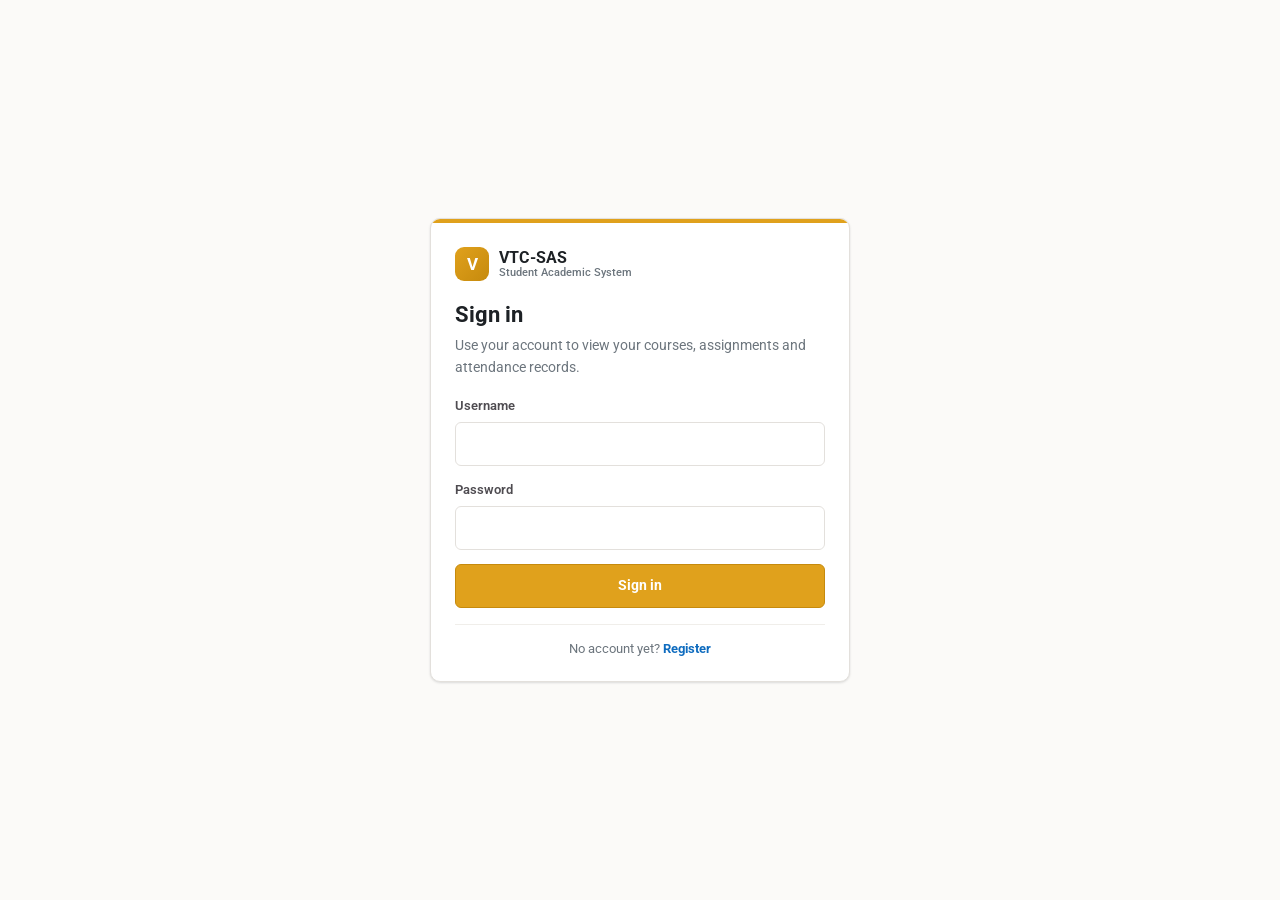
<file: frontend/index.html>
<!DOCTYPE html>
<html lang="en">
<head>
  <meta charset="utf-8">
  <meta name="viewport" content="width=device-width, initial-scale=1">
  <title>My Courses · VTC-SAS</title>
  <link rel="preconnect" href="https://fonts.googleapis.com">
  <link rel="preconnect" href="https://fonts.gstatic.com" crossorigin>
  <link href="https://fonts.googleapis.com/css2?family=Roboto:wght@400;500;700&display=swap" rel="stylesheet">
  <link rel="stylesheet" href="css/app.css">
</head>
<body>

<div class="app">
    <header class="site-navbar">
      <div class="navbar-inner">
        <a class="brand" href="index.html" aria-label="VTC-SAS home">
          <span class="brand-badge" aria-hidden="true">V</span>
          <span class="brand-text">
            <strong>VTC-SAS</strong>
            <small>Student Academic System</small>
          </span>
        </a>
        <nav class="main-nav" aria-label="Primary navigation">
          <a href="index.html" class="active" aria-current="page">My Courses</a>
          <a href="assignments.html">Assignments</a>
          <a href="attendance.html">Attendance</a>
          <a href="calendar.html">Calendar</a>
          <a href="chat.html">Chatbot</a>
        </nav>
        <div class="navbar-actions">
          <span class="user-chip" id="nav-user">
            <span class="user-role" id="nav-role"></span>
            <span id="nav-username">&hellip;</span>
          </span>
          <button class="btn btn-ghost btn-sm" id="logout-btn" type="button">Sign out</button>
        </div>
      </div>
    </header>

    <main class="page">
      <div class="container">
        <div class="page-head">
          <div>
            <h1>My Courses</h1>
            <p class="page-sub">Open a course to see its weeks, materials and assignments.</p>
          </div>
          <div class="page-actions">
            <button class="btn btn-primary" id="join-course-btn" type="button">Join a course</button>
            <button class="btn btn-secondary" id="create-course-btn" type="button" hidden>Create a course</button>
          </div>
        </div>

        <section class="due-week" id="due-week" hidden>
          <h2>Due this week</h2>
          <ul id="due-list"></ul>
        </section>

        <div id="courses-grid" class="course-grid" aria-live="polite"></div>
        <div id="courses-status" class="state-box" role="status"></div>
      </div>
    </main>

    <footer class="site-footer">
      <div class="container">
        <span>VTC-SAS &middot; Moodle-style academic front end</span>
        <span>Data served by the FastAPI backend</span>
      </div>
    </footer>
  </div>

  <!-- Join a course -->
  <dialog id="join-dialog" class="modal" aria-labelledby="join-dialog-title">
    <form id="join-form" novalidate>
      <div class="modal-head">
        <h2 id="join-dialog-title">Join a course</h2>
        <p>Enter the course code provided by your teacher, for example IT114115.</p>
      </div>
      <div class="modal-body">
        <div class="form-error" id="join-error" role="alert"></div>
        <div class="field">
          <label for="join-code">Course code</label>
          <input id="join-code" name="code" type="text" placeholder="e.g. IT114115" autocomplete="off" required>
        </div>
      </div>
      <div class="modal-foot">
        <button type="button" class="btn btn-secondary" data-close>Cancel</button>
        <button type="submit" class="btn btn-primary" id="join-submit">Join course</button>
      </div>
    </form>
  </dialog>

  <!-- Create a course (teachers only) -->
  <dialog id="create-dialog" class="modal" aria-labelledby="create-dialog-title">
    <form id="create-form" novalidate>
      <div class="modal-head">
        <h2 id="create-dialog-title">Create a course</h2>
        <p>You will be enrolled in the course right after it is created.</p>
      </div>
      <div class="modal-body">
        <div class="form-error" id="create-error" role="alert"></div>
        <div class="field">
          <label for="create-code">Course code</label>
          <input id="create-code" name="code" type="text" placeholder="e.g. IT114115" autocomplete="off" required>
        </div>
        <div class="field">
          <label for="create-name">Course name</label>
          <input id="create-name" name="name" type="text" placeholder="e.g. Cloud Computing" autocomplete="off" required>
        </div>
        <div class="field">
          <label for="create-desc">Description <span class="cell-muted">(optional)</span></label>
          <textarea id="create-desc" name="description" placeholder="One sentence describing the course"></textarea>
        </div>
        <div class="field">
          <label for="create-teachers">Teachers <span class="cell-muted">(names only, optional)</span></label>
          <input id="create-teachers" name="teachers_text" type="text" placeholder="e.g. CHEUNG WAI KIT / Kitson Cheung">
        </div>
        <div class="field">
          <label for="create-class">Class, time or room <span class="cell-muted">(optional)</span></label>
          <input id="create-class" name="class_info" type="text" placeholder="e.g. IT114115-2B, Friday 12:30">
        </div>
        <fieldset class="field">
          <legend>Organisation</legend>
          <label class="choice"><input type="radio" name="organization" id="create-org-weeks" value="weeks" checked> Weeks (Week 01–11)</label>
          <label class="choice"><input type="radio" name="organization" id="create-org-topics" value="topics"> Topics / deliverable blocks</label>
        </fieldset>
        <div class="field-row">
          <div class="field">
            <label for="create-start">Term start <span class="cell-muted">(optional)</span></label>
            <input id="create-start" name="start_date" type="date">
          </div>
          <div class="field">
            <label for="create-end">Term end <span class="cell-muted">(optional)</span></label>
            <input id="create-end" name="end_date" type="date">
          </div>
        </div>
      </div>
      <div class="modal-foot">
        <button type="button" class="btn btn-secondary" data-close>Cancel</button>
        <button type="submit" class="btn btn-primary" id="create-submit">Create course</button>
      </div>
    </form>
  </dialog>

  <noscript>
    <p style="text-align:center;padding:16px;color:#b3261e">JavaScript is required to load your courses.</p>
  </noscript>

  <script defer src="js/config.js"></script>
  <script defer src="js/api.js"></script>
  <script defer src="js/normalize.js"></script>
  <script defer src="js/ui.js"></script>
  <script defer src="js/dashboard.js"></script>
</body>
</html>
</file>
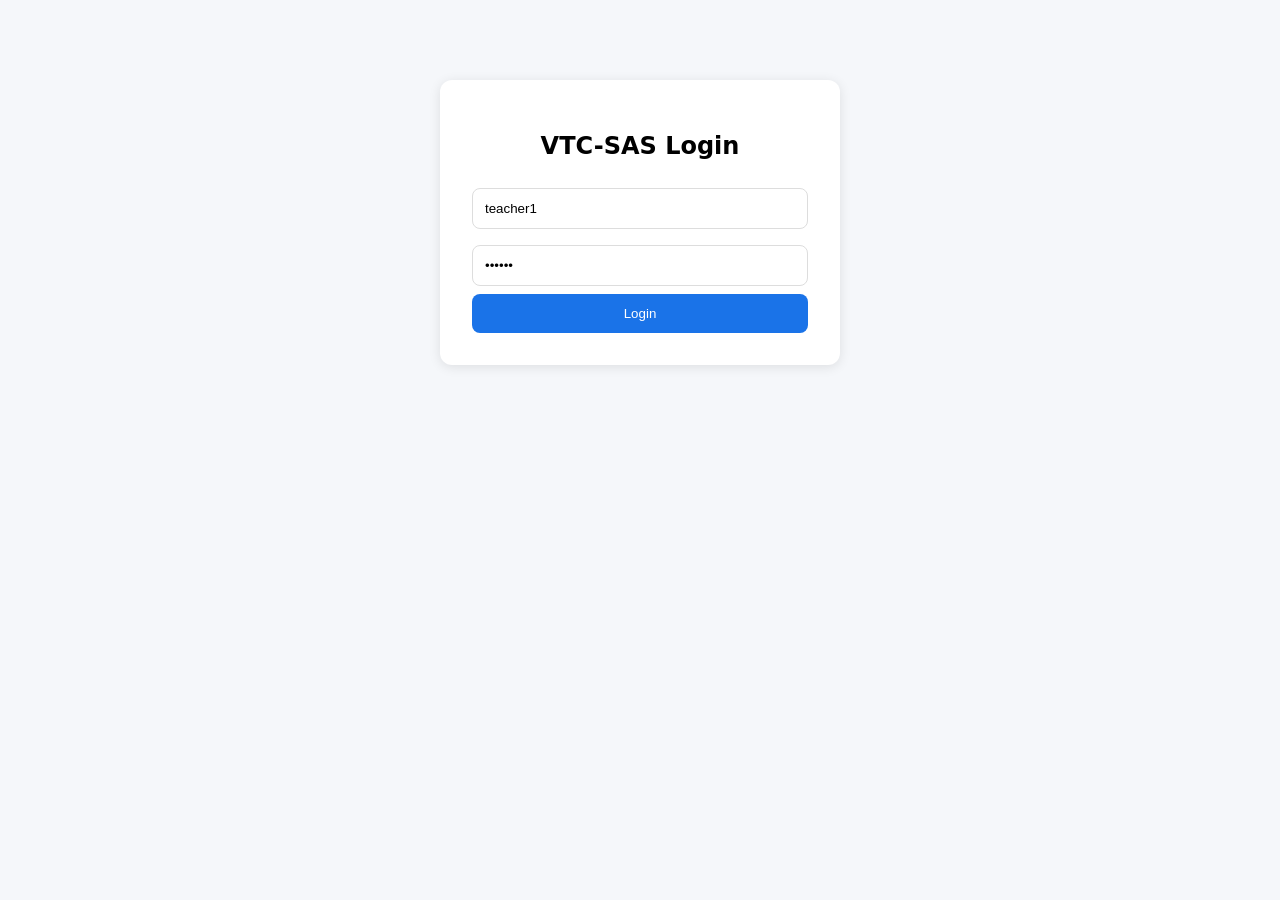
<file: backend/static/index.html>
<!DOCTYPE html>
<html lang="zh">
<head>
  <meta charset="UTF-8">
  <meta name="viewport" content="width=device-width, initial-scale=1.0">
  <title>VTC-SAS</title>
  <style>
    * { box-sizing: border-box; }
    body { font-family: system-ui, -apple-system, sans-serif; margin: 0; background: #f5f7fa; }
    nav { background: #1a73e8; color: white; padding: 12px 24px; display: flex; gap: 24px; align-items: center; }
    nav a { color: white; text-decoration: none; font-weight: 500; }
    nav a:hover { text-decoration: underline; }
    .role-badge { background: rgba(255,255,255,0.2); padding: 4px 10px; border-radius: 12px; font-size: 13px; }
    .container { max-width: 1100px; margin: 24px auto; padding: 0 16px; }
    .card { background: white; border-radius: 12px; padding: 20px; margin-bottom: 16px; box-shadow: 0 1px 4px rgba(0,0,0,0.08); }
    h1 { margin-top: 0; }
    .grid { display: grid; grid-template-columns: repeat(auto-fill, minmax(280px, 1fr)); gap: 16px; }
    .item { padding: 12px; background: #f8f9fa; border-radius: 8px; }
    .item .title { font-weight: 600; }
    .meta { color: #666; font-size: 13px; margin-top: 4px; }
    .login-box { max-width: 400px; margin: 80px auto; background: white; padding: 32px; border-radius: 12px; box-shadow: 0 2px 12px rgba(0,0,0,0.1); }
    input { width: 100%; padding: 12px; margin: 8px 0; border: 1px solid #ddd; border-radius: 8px; }
    button { padding: 12px 24px; background: #1a73e8; color: white; border: none; border-radius: 8px; cursor: pointer; }
    .teacher-actions { margin-bottom: 20px; }
    .teacher-actions button { margin-right: 8px; }
  </style>
</head>
<body>
  <div id="login-screen" class="login-box">
    <h2 style="text-align:center">VTC-SAS Login</h2>
    <input id="username" type="text" placeholder="Username" value="teacher1">
    <input id="password" type="password" placeholder="Password" value="123456">
    <button id="login-btn" style="width:100%">Login</button>
  </div>

  <div id="app" style="display:none;">
    <nav>
      <strong>VTC-SAS</strong>
      <a href="/">首页</a>
      <a href="/courses.html">我的课程</a>
      <a href="/assignments.html">我的作业</a>
      <a href="/attendance.html">出席</a>
      <a href="/chat.html">Chatbot</a>
      <span id="role-badge" class="role-badge"></span>
      <a href="#" id="logout" style="margin-left:auto">Logout</a>
    </nav>
    <div class="container">
      <h1 id="welcome">Dashboard</h1>

      <div id="teacher-section" class="teacher-actions" style="display:none;">
        <button onclick="location.href='/chat.html'">创建课程 / 发布作业</button>
        <p style="color:#666; font-size:14px;">教师可以通过 Chatbot 创建课程和发布作业</p>
      </div>

      <div class="grid">
        <div class="card">
          <h3 id="course-title">我的课程</h3>
          <div id="course-summary">加载中...</div>
        </div>
        <div class="card">
          <h3>即将到期的作业</h3>
          <div id="task-summary">加载中...</div>
        </div>
      </div>
    </div>
  </div>

  <script>
    const token = localStorage.getItem('token');
    const loginScreen = document.getElementById('login-screen');
    const app = document.getElementById('app');
    let currentUser = null;

    if (token) {
      loginScreen.style.display = 'none';
      app.style.display = 'block';
      init();
    }

    document.getElementById('login-btn').addEventListener('click', async () => {
      const username = document.getElementById('username').value;
      const password = document.getElementById('password').value;
      const form = new URLSearchParams();
      form.append('username', username);
      form.append('password', password);
      const res = await fetch('/api/auth/login', {
        method: 'POST',
        headers: { 'Content-Type': 'application/x-www-form-urlencoded' },
        body: form
      });
      const data = await res.json();
      if (res.ok) {
        localStorage.setItem('token', data.access_token);
        location.reload();
      } else {
        alert('Login failed');
      }
    });

    document.getElementById('logout').addEventListener('click', () => {
      localStorage.removeItem('token');
      location.reload();
    });

    async function init() {
      const headers = { 'Authorization': 'Bearer ' + token };
      try {
        const meRes = await fetch('/api/auth/me', { headers });
        currentUser = await meRes.json();
        document.getElementById('role-badge').textContent = currentUser.role === 'teacher' ? '教师' : '学生';
        document.getElementById('welcome').textContent = `欢迎，${currentUser.username}`;

        if (currentUser.role === 'teacher') {
          document.getElementById('teacher-section').style.display = 'block';
          document.getElementById('course-title').textContent = '我创建的课程';
        }

        loadDashboard();
      } catch (e) {
        console.error(e);
        localStorage.removeItem('token');
        location.reload();
      }
    }

    async function loadDashboard() {
      const headers = { 'Authorization': 'Bearer ' + token };
      try {
        const [cRes, tRes] = await Promise.all([
          fetch('/api/courses/my', { headers }),
          fetch('/api/tasks/', { headers })
        ]);
        const courses = await cRes.json();
        const tasks = await tRes.json();

        document.getElementById('course-summary').innerHTML = courses.length
          ? courses.slice(0, 3).map(c => `<div class="item"><div class="title">${c.code}</div><div class="meta">${c.name}</div></div>`).join('')
          : (currentUser?.role === 'teacher' ? '暂无课程，请去 Chatbot 创建' : '暂无课程，请去 Chatbot 加入');

        document.getElementById('task-summary').innerHTML = tasks.length
          ? tasks.slice(0, 4).map(t => {
              const due = t.due_date ? t.due_date.split('T')[0] : '无截止日期';
              return `<div class="item"><div class="title">${t.title}</div><div class="meta">${due}</div></div>`;
            }).join('')
          : '暂无作业';
      } catch (e) {
        console.error(e);
      }
    }
  </script>
</body>
</html>
</file>
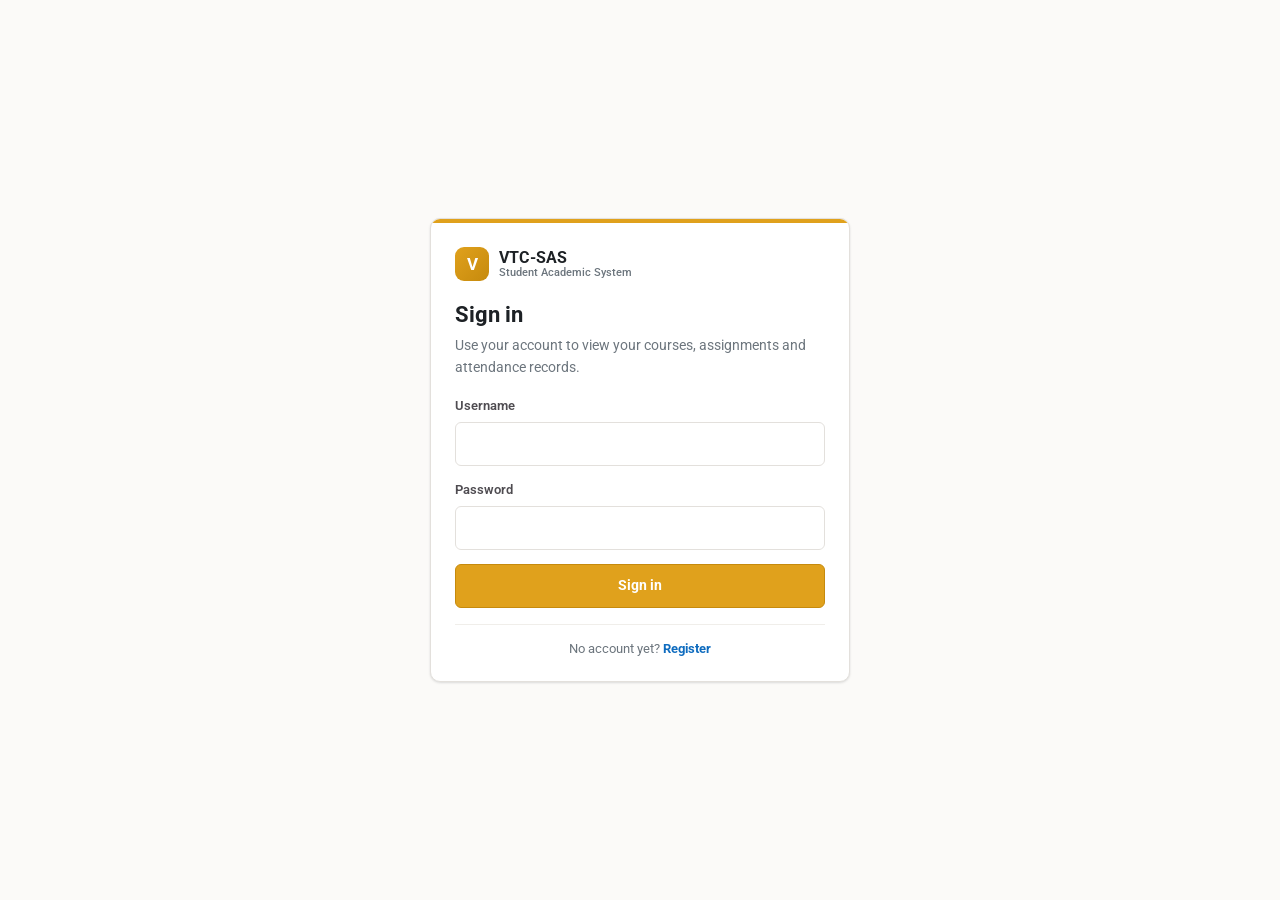
<file: frontend/assignments.html>
<!DOCTYPE html>
<html lang="en">
<head>
  <meta charset="utf-8">
  <meta name="viewport" content="width=device-width, initial-scale=1">
  <title>Assignments · VTC-SAS</title>
  <link rel="preconnect" href="https://fonts.googleapis.com">
  <link rel="preconnect" href="https://fonts.gstatic.com" crossorigin>
  <link href="https://fonts.googleapis.com/css2?family=Roboto:wght@400;500;700&display=swap" rel="stylesheet">
  <link rel="stylesheet" href="css/app.css">
</head>
<body>

<div class="app">
    <header class="site-navbar">
      <div class="navbar-inner">
        <a class="brand" href="index.html" aria-label="VTC-SAS home">
          <span class="brand-badge" aria-hidden="true">V</span>
          <span class="brand-text">
            <strong>VTC-SAS</strong>
            <small>Student Academic System</small>
          </span>
        </a>
        <nav class="main-nav" aria-label="Primary navigation">
          <a href="index.html">My Courses</a>
          <a href="assignments.html" class="active" aria-current="page">Assignments</a>
          <a href="attendance.html">Attendance</a>
          <a href="calendar.html">Calendar</a>
          <a href="chat.html">Chatbot</a>
        </nav>
        <div class="navbar-actions">
          <span class="user-chip" id="nav-user">
            <span class="user-role" id="nav-role"></span>
            <span id="nav-username">&hellip;</span>
          </span>
          <button class="btn btn-ghost btn-sm" id="logout-btn" type="button">Sign out</button>
        </div>
      </div>
    </header>

    <main class="page">
      <div class="container">
        <div class="page-head">
          <div>
            <h1>Assignments</h1>
            <p class="page-sub">Sorted by due date. Status tags show what is due soon, overdue, or completed.</p>
          </div>
        </div>

        <div class="stat-chips" aria-live="polite">
          <span class="chip"><span class="dot brand" aria-hidden="true"></span>Total <b id="task-total">0</b></span>
          <span class="chip"><span class="dot success" aria-hidden="true"></span>Open <b id="task-open">0</b></span>
          <span class="chip"><span class="dot danger" aria-hidden="true"></span>Overdue <b id="task-overdue">0</b></span>
        </div>

        <div class="toolbar">
          <div class="search">
            <input id="task-search" type="search" placeholder="Search assignments&hellip;" aria-label="Search assignments by title">
          </div>
          <select id="course-filter" aria-label="Filter by course">
            <option value="">All courses</option>
          </select>
        </div>

        <div class="table-card">
          <div class="table-scroll">
            <table class="data-table">
              <thead>
                <tr>
                  <th scope="col">Assignment</th>
                  <th scope="col">Course</th>
                  <th scope="col">Due date</th>
                  <th scope="col">Weighting</th>
                  <th scope="col">Status</th>
                </tr>
              </thead>
              <tbody id="tasks-body"></tbody>
            </table>
          </div>
        </div>
        <div id="tasks-status" class="state-box" role="status"></div>
      </div>
    </main>

    <footer class="site-footer">
      <div class="container">
        <span>VTC-SAS &middot; Moodle-style academic front end</span>
        <span>Data served by the FastAPI backend</span>
      </div>
    </footer>
  </div>

  <noscript>
    <p style="text-align:center;padding:16px;color:#b3261e">JavaScript is required to load your assignments.</p>
  </noscript>

  <script defer src="js/config.js"></script>
  <script defer src="js/api.js"></script>
  <script defer src="js/normalize.js"></script>
  <script defer src="js/ui.js"></script>
  <script defer src="js/assignments.js"></script>
</body>
</html>
</file>
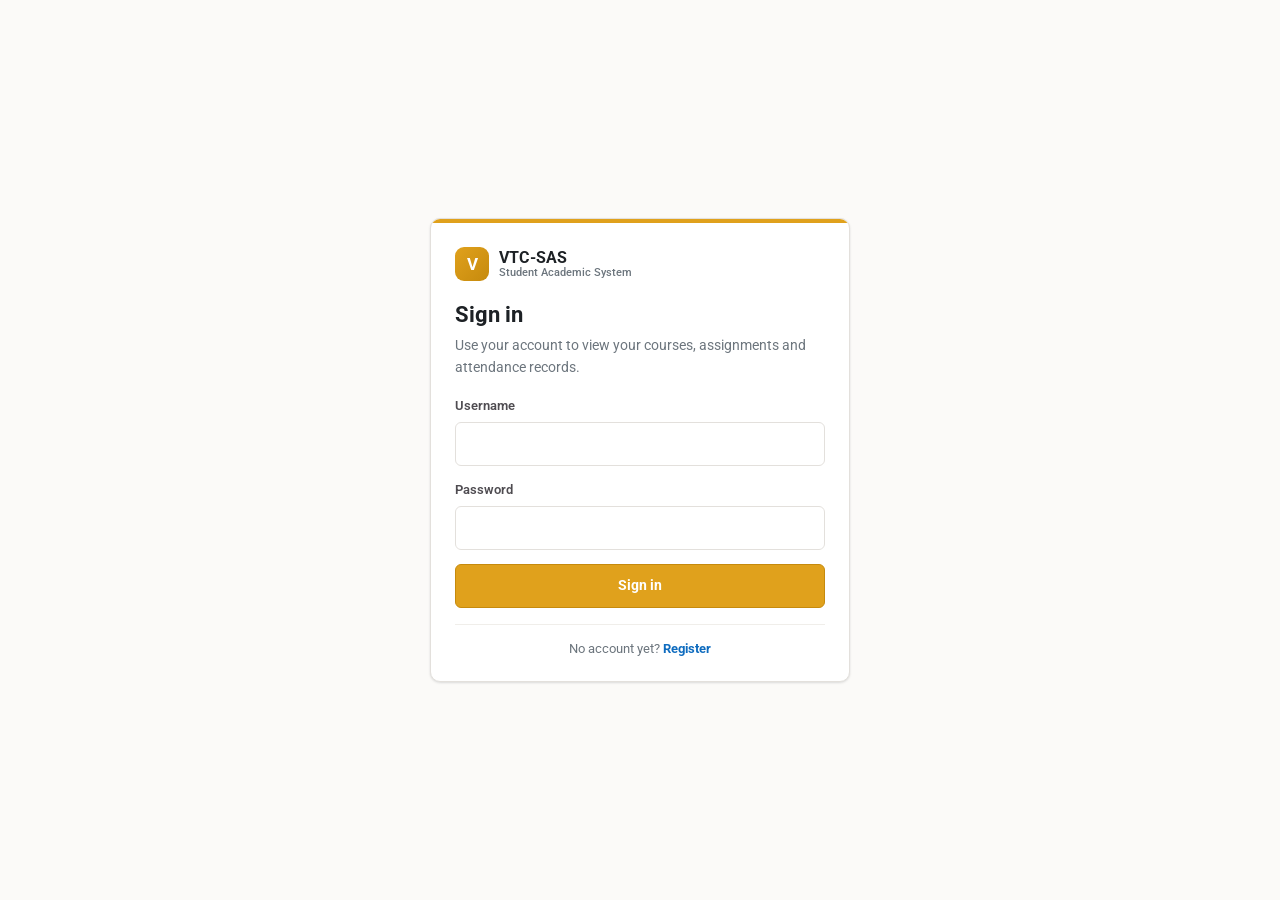
<file: frontend/attendance.html>
<!DOCTYPE html>
<html lang="en">
<head>
  <meta charset="utf-8">
  <meta name="viewport" content="width=device-width, initial-scale=1">
  <title>Attendance · VTC-SAS</title>
  <link rel="preconnect" href="https://fonts.googleapis.com">
  <link rel="preconnect" href="https://fonts.gstatic.com" crossorigin>
  <link href="https://fonts.googleapis.com/css2?family=Roboto:wght@400;500;700&display=swap" rel="stylesheet">
  <link rel="stylesheet" href="css/app.css">
  <style>
    .checkin-feedback { margin: 10px 0 0; font-size: 0.95rem; }
    .checkin-feedback.is-error { color: #b3261e; font-weight: 500; }
  </style>
</head>
<body>

<div class="app">
    <header class="site-navbar">
      <div class="navbar-inner">
        <a class="brand" href="index.html" aria-label="VTC-SAS home">
          <span class="brand-badge" aria-hidden="true">V</span>
          <span class="brand-text">
            <strong>VTC-SAS</strong>
            <small>Student Academic System</small>
          </span>
        </a>
        <nav class="main-nav" aria-label="Primary navigation">
          <a href="index.html">My Courses</a>
          <a href="assignments.html">Assignments</a>
          <a href="attendance.html" class="active" aria-current="page">Attendance</a>
          <a href="calendar.html">Calendar</a>
          <a href="chat.html">Chatbot</a>
        </nav>
        <div class="navbar-actions">
          <span class="user-chip" id="nav-user">
            <span class="user-role" id="nav-role"></span>
            <span id="nav-username">&hellip;</span>
          </span>
          <button class="btn btn-ghost btn-sm" id="logout-btn" type="button">Sign out</button>
        </div>
      </div>
    </header>

    <main class="page">
      <div class="container">
        <div class="page-head">
          <div>
            <h1>Attendance</h1>
            <p class="page-sub">Check in once per class day. Checking in again on the same day updates the existing record instead of creating a duplicate.</p>
          </div>
        </div>

        <div class="attendance-top">
          <div class="panel">
            <h2>Today's check-in</h2>
            <p class="panel-sub">Today is <span id="today-date" class="today-date"></span></p>
            <div class="checkin-row">
              <span id="today-status" class="badge badge-muted">Not checked in</span>
              <select id="checkin-course" aria-label="Course for today's check-in">
                <option value="">No specific course</option>
              </select>
              <button class="btn btn-primary" id="checkin-btn" type="button">Check in (present)</button>
            </div>
            <p id="checkin-feedback" class="checkin-feedback" role="alert" hidden></p>
            <p class="checkin-note">Checking in records today as <strong>present</strong>. When school computer IPs are configured, students can only check in from those addresses.</p>
          </div>
          <div class="panel">
            <h2>Overview</h2>
            <div class="stat-chips" style="margin:14px 0 0;">
              <span class="chip"><span class="dot success" aria-hidden="true"></span>Present <b id="stat-present">0</b></span>
              <span class="chip"><span class="dot warning" aria-hidden="true"></span>Late <b id="stat-late">0</b></span>
              <span class="chip"><span class="dot danger" aria-hidden="true"></span>Absent <b id="stat-absent">0</b></span>
              <span class="chip"><span class="dot brand" aria-hidden="true"></span>Total <b id="stat-total">0</b></span>
            </div>
          </div>
        </div>

        <div class="table-card">
          <div class="table-scroll">
            <table class="data-table">
              <thead>
                <tr>
                  <th scope="col">Date</th>
                  <th scope="col">Course</th>
                  <th scope="col">Status</th>
                </tr>
              </thead>
              <tbody id="attendance-body"></tbody>
            </table>
          </div>
        </div>
        <div id="attendance-status" class="state-box" role="status"></div>
      </div>
    </main>

    <footer class="site-footer">
      <div class="container">
        <span>VTC-SAS &middot; Moodle-style academic front end</span>
        <span>Data served by the FastAPI backend</span>
      </div>
    </footer>
  </div>

  <noscript>
    <p style="text-align:center;padding:16px;color:#b3261e">JavaScript is required to load your attendance records.</p>
  </noscript>

  <script defer src="js/config.js"></script>
  <script defer src="js/api.js"></script>
  <script defer src="js/normalize.js"></script>
  <script defer src="js/ui.js"></script>
  <script defer src="js/attendance.js"></script>
</body>
</html>
</file>
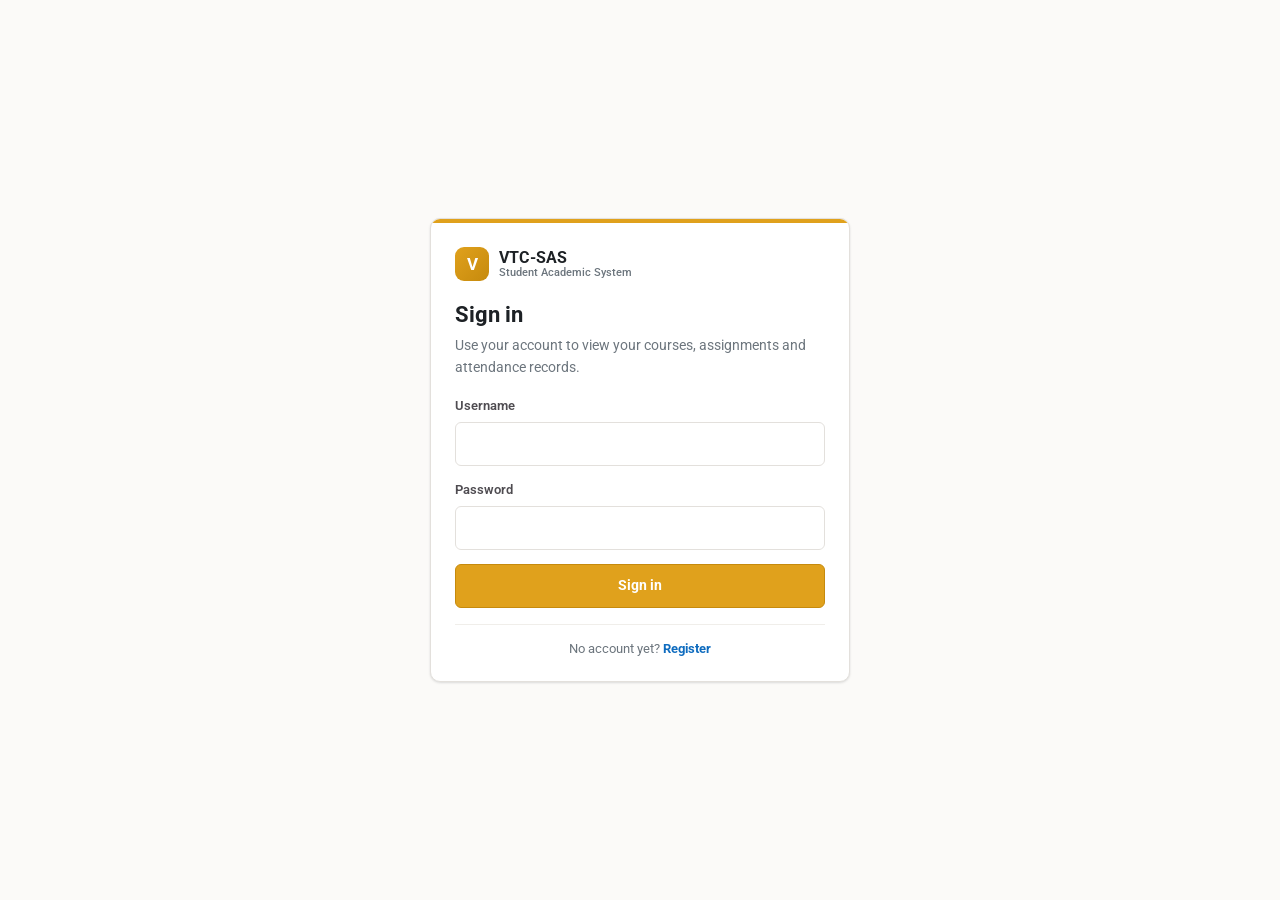
<file: frontend/calendar.html>
<!DOCTYPE html>
<html lang="en">
<head>
  <meta charset="utf-8">
  <meta name="viewport" content="width=device-width, initial-scale=1">
  <title>Calendar · VTC-SAS</title>
  <link rel="preconnect" href="https://fonts.googleapis.com">
  <link rel="preconnect" href="https://fonts.gstatic.com" crossorigin>
  <link href="https://fonts.googleapis.com/css2?family=Roboto:wght@400;500;700&display=swap" rel="stylesheet">
  <link rel="stylesheet" href="css/app.css">
</head>
<body>

<div class="app">
    <header class="site-navbar">
      <div class="navbar-inner">
        <a class="brand" href="index.html" aria-label="VTC-SAS home">
          <span class="brand-badge" aria-hidden="true">V</span>
          <span class="brand-text">
            <strong>VTC-SAS</strong>
            <small>Student Academic System</small>
          </span>
        </a>
        <nav class="main-nav" aria-label="Primary navigation">
          <a href="index.html">My Courses</a>
          <a href="assignments.html">Assignments</a>
          <a href="attendance.html">Attendance</a>
          <a href="calendar.html" class="active" aria-current="page">Calendar</a>
          <a href="chat.html">Chatbot</a>
        </nav>
        <div class="navbar-actions">
          <span class="user-chip" id="nav-user">
            <span class="user-role" id="nav-role"></span>
            <span id="nav-username">&hellip;</span>
          </span>
          <button class="btn btn-ghost btn-sm" id="logout-btn" type="button">Sign out</button>
        </div>
      </div>
    </header>

    <main class="page">
      <div class="container">
        <div class="page-head">
          <div>
            <h1>Course Calendar</h1>
            <p class="page-sub">Colours tell you what is happening: gold = assignment due, red = exam, purple = project, red background = Hong Kong public holiday. Teachers can add or edit events; students can only view the calendar.</p>
          </div>
        </div>

        <div class="cal-layout">
          <section class="cal-main" aria-label="Month calendar">
            <div class="cal-toolbar">
              <button class="btn btn-secondary btn-sm" id="cal-prev" type="button" aria-label="Previous month">&lsaquo;</button>
              <h2 class="cal-month" id="cal-month" aria-live="polite">Loading&hellip;</h2>
              <button class="btn btn-secondary btn-sm" id="cal-next" type="button" aria-label="Next month">&rsaquo;</button>
              <button class="btn btn-primary btn-sm" id="cal-today" type="button">Today</button>
            </div>

            <div class="cal-legend">
              <span class="chip"><span class="dot gold" aria-hidden="true"></span>Assignment due</span>
              <span class="chip"><span class="dot danger" aria-hidden="true"></span>Exam</span>
              <span class="chip"><span class="dot purple" aria-hidden="true"></span>Project</span>
              <span class="chip"><span class="cal-swatch" aria-hidden="true"></span>Public holiday</span>
              <span class="chip"><span class="dot success" aria-hidden="true"></span>Today</span>
            </div>

            <div class="calendar-card">
              <div class="cal-weekdays" aria-hidden="true">
                <span>Sun</span><span>Mon</span><span>Tue</span><span>Wed</span><span>Thu</span><span>Fri</span><span>Sat</span>
              </div>
              <div class="cal-grid" id="cal-grid"></div>
            </div>

            <div id="cal-status" class="state-box" role="status"></div>
          </section>

          <aside class="cal-side" aria-label="Day details and holidays">
            <section class="panel">
              <h2 id="detail-title">Selected day</h2>
              <p class="panel-sub" id="detail-sub"></p>
              <div id="detail-events" class="cal-detail"></div>
            </section>

            <section class="panel" id="event-editor" hidden>
              <h2 id="event-editor-title">Add event</h2>
              <p class="panel-sub">Teachers can create, edit and delete calendar events. Students can only view them.</p>
              <form id="event-form" class="event-form">
                <input type="hidden" id="event-id" value="">
                <div class="field">
                  <label for="event-title">Title</label>
                  <input id="event-title" name="title" type="text" required placeholder="e.g. IT briefing">
                </div>
                <div class="field">
                  <label for="event-date">Date</label>
                  <input id="event-date" name="date" type="date" required>
                </div>
                <div class="field">
                  <label for="event-type">Type</label>
                  <select id="event-type" name="type">
                    <option value="event">Event</option>
                    <option value="exam">Exam</option>
                    <option value="project">Project</option>
                    <option value="assignment">Assignment</option>
                  </select>
                </div>
                <div class="field">
                  <label for="event-course">Course <span class="cell-muted">(optional)</span></label>
                  <select id="event-course" name="course_id">
                    <option value="">All courses</option>
                  </select>
                </div>
                <div class="event-form-actions">
                  <button class="btn btn-primary btn-sm" id="event-save" type="submit">Save event</button>
                  <button class="btn btn-secondary btn-sm" id="event-cancel" type="button" hidden>Cancel edit</button>
                  <button class="btn btn-ghost btn-sm" id="event-delete" type="button" hidden>Delete</button>
                </div>
                <p class="form-error" id="event-error" role="alert"></p>
              </form>
            </section>

            <section class="panel">
              <h2>Public holidays</h2>
              <p class="panel-sub" id="holiday-sub">Hong Kong red-letter days this month.</p>
              <ul class="cal-list" id="holiday-list"></ul>
            </section>
          </aside>
        </div>
      </div>
    </main>

    <footer class="site-footer">
      <div class="container">
        <span>VTC-SAS &middot; Moodle-style academic front end</span>
        <span>Deadlines from the API &middot; Holidays from the 2026 GovHK gazette</span>
      </div>
    </footer>
  </div>

  <noscript>
    <p style="text-align:center;padding:16px;color:#b3261e">JavaScript is required to load the calendar.</p>
  </noscript>

  <script defer src="js/config.js"></script>
  <script defer src="js/api.js"></script>
  <script defer src="js/normalize.js"></script>
  <script defer src="js/holidays.js"></script>
  <script defer src="js/ui.js"></script>
  <script defer src="js/calendar.js"></script>
</body>
</html>
</file>
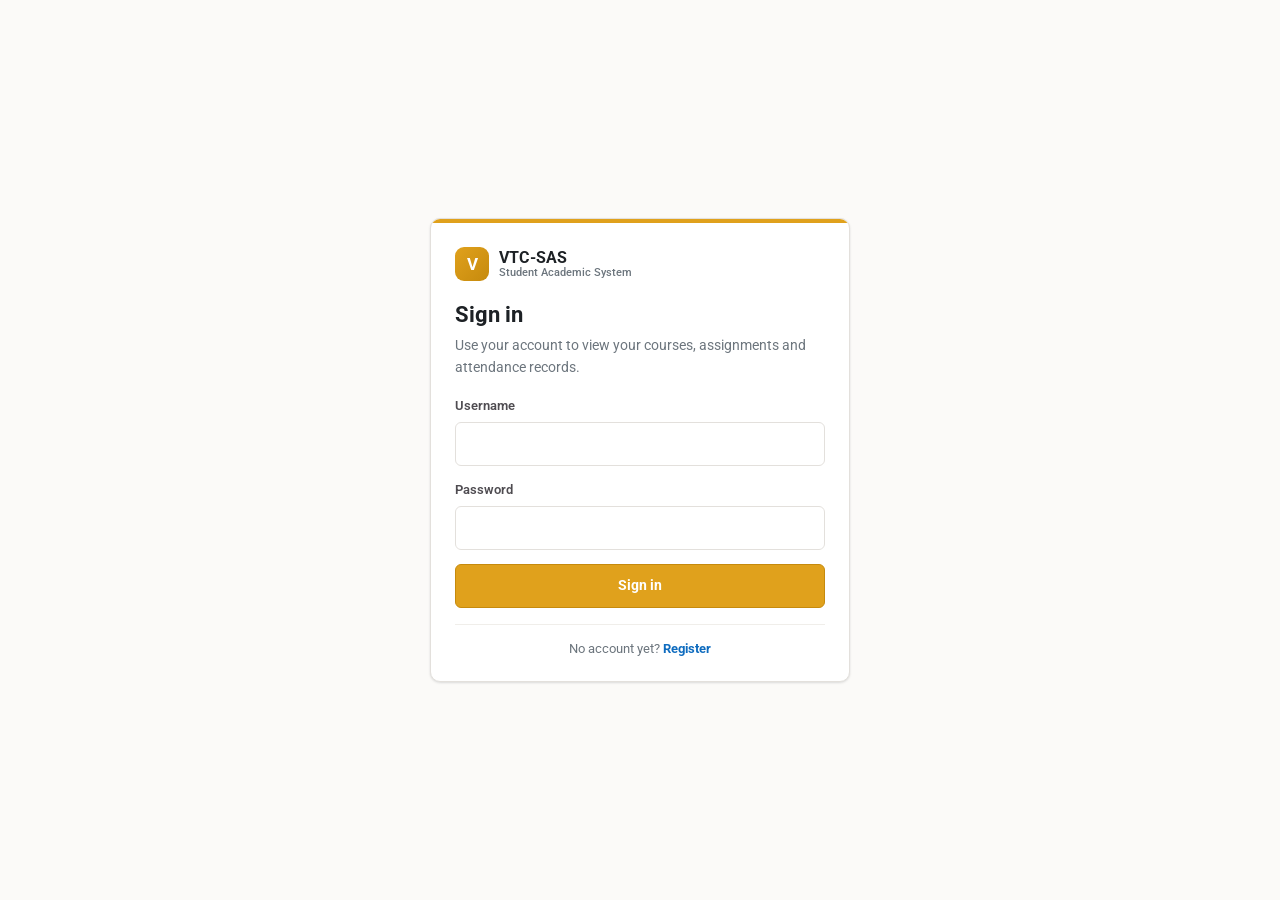
<file: frontend/chat.html>
<!DOCTYPE html>
<html lang="en">
<head>
  <meta charset="utf-8">
  <meta name="viewport" content="width=device-width, initial-scale=1">
  <title>Chatbot · VTC-SAS</title>
  <link rel="preconnect" href="https://fonts.googleapis.com">
  <link rel="preconnect" href="https://fonts.gstatic.com" crossorigin>
  <link href="https://fonts.googleapis.com/css2?family=Roboto:wght@400;500;700&display=swap" rel="stylesheet">
  <link rel="stylesheet" href="css/app.css">
</head>
<body>

<div class="app">
    <header class="site-navbar">
      <div class="navbar-inner">
        <a class="brand" href="index.html" aria-label="VTC-SAS home">
          <span class="brand-badge" aria-hidden="true">V</span>
          <span class="brand-text">
            <strong>VTC-SAS</strong>
            <small>Student Academic System</small>
          </span>
        </a>
        <nav class="main-nav" aria-label="Primary navigation">
          <a href="index.html">My Courses</a>
          <a href="assignments.html">Assignments</a>
          <a href="attendance.html">Attendance</a>
          <a href="calendar.html">Calendar</a>
          <a href="chat.html" class="active" aria-current="page">Chatbot</a>
        </nav>
        <div class="navbar-actions">
          <span class="user-chip" id="nav-user">
            <span class="user-role" id="nav-role"></span>
            <span id="nav-username">&hellip;</span>
          </span>
          <button class="btn btn-ghost btn-sm" id="logout-btn" type="button">Sign out</button>
        </div>
      </div>
    </header>

    <main class="page">
      <div class="container">
        <div class="page-head">
          <div>
            <h1>Chatbot</h1>
            <p class="page-sub">Ask a question or just talk — the assistant can hold a normal conversation. It can also help with courses, assignments and check-in when you ask.</p>
          </div>
        </div>
        <div class="chat-shell">
          <div id="chat-messages" aria-live="polite"></div>
          <form id="chat-form" class="chat-input-area">
            <input id="chat-input" type="text" placeholder="Type a message…" autocomplete="off" aria-label="Message">
            <button class="btn btn-primary" id="chat-send" type="submit">Send</button>
          </form>
        </div>
      </div>
    </main>

    <footer class="site-footer">
      <div class="container">
        <span>VTC-SAS &middot; Moodle-style academic front end</span>
        <span>Conversation history is stored in the database</span>
      </div>
    </footer>
  </div>

  <noscript>
    <p style="text-align:center;padding:16px;color:#b3261e">JavaScript is required to use the chatbot.</p>
  </noscript>

  <script defer src="js/config.js"></script>
  <script defer src="js/api.js"></script>
  <script defer src="js/ui.js"></script>
  <script defer src="js/chat.js"></script>
</body>
</html>
</file>
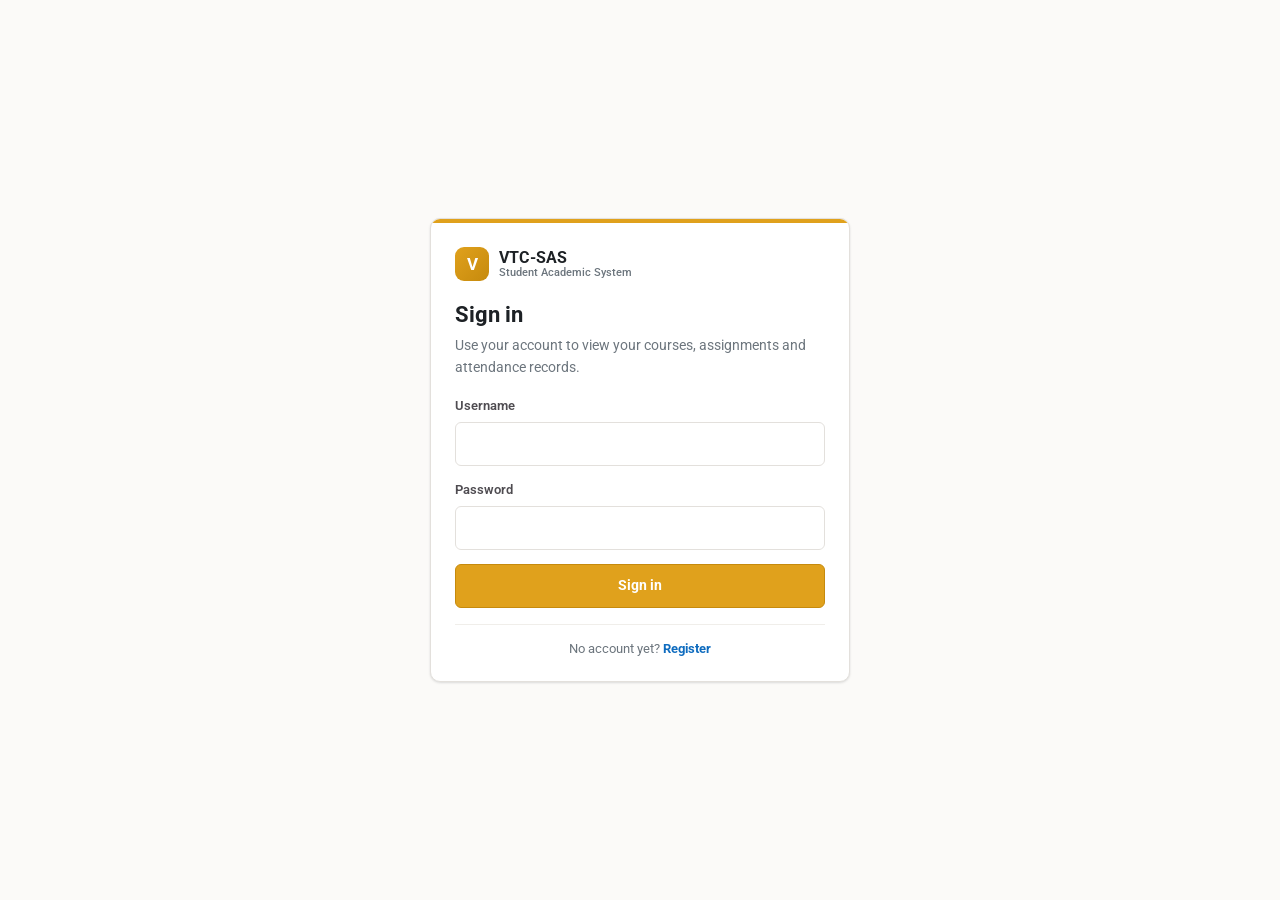
<file: frontend/course.html>
<!DOCTYPE html>
<html lang="en">
<head>
  <meta charset="utf-8">
  <meta name="viewport" content="width=device-width, initial-scale=1">
  <title>Course · VTC-SAS</title>
  <link rel="preconnect" href="https://fonts.googleapis.com">
  <link rel="preconnect" href="https://fonts.gstatic.com" crossorigin>
  <link href="https://fonts.googleapis.com/css2?family=Roboto:wght@400;500;700&display=swap" rel="stylesheet">
  <link rel="stylesheet" href="css/app.css">
</head>
<body>

<div class="app">
    <header class="site-navbar">
      <div class="navbar-inner">
        <a class="brand" href="index.html" aria-label="VTC-SAS home">
          <span class="brand-badge" aria-hidden="true">V</span>
          <span class="brand-text">
            <strong>VTC-SAS</strong>
            <small>Student Academic System</small>
          </span>
        </a>
        <nav class="main-nav" aria-label="Primary navigation">
          <a href="index.html" class="active" aria-current="page">My Courses</a>
          <a href="assignments.html">Assignments</a>
          <a href="attendance.html">Attendance</a>
          <a href="calendar.html">Calendar</a>
          <a href="chat.html">Chatbot</a>
        </nav>
        <div class="navbar-actions">
          <span class="user-chip" id="nav-user">
            <span class="user-role" id="nav-role"></span>
            <span id="nav-username">&hellip;</span>
          </span>
          <button class="btn btn-ghost btn-sm" id="logout-btn" type="button">Sign out</button>
        </div>
      </div>
    </header>

    <main class="page">
      <div class="container">
        <nav class="crumbs" aria-label="Breadcrumb">
          <a href="index.html">My Courses</a>
          <span aria-hidden="true"> / </span>
          <span id="crumb-course">Course</span>
        </nav>

        <header class="course-hero">
          <h1 id="course-title">Loading&hellip;</h1>
          <p class="meta" id="course-meta"></p>
          <div class="course-actions" id="teacher-actions" hidden>
            <button class="text-action" id="edit-course-btn" type="button">Edit course</button>
            <button class="text-action" id="add-week-btn" type="button">Add a week</button>
            <button class="text-action" id="review-extract-btn" type="button" hidden>Review extracted dates</button>
            <button class="text-action" id="student-view-btn" type="button">Student view</button>
          </div>
          <div class="progress-inline">
            <span>Progress</span>
            <div class="progress-track is-thin"><div class="progress-fill" id="progress-fill" style="width:0%"></div></div>
            <strong id="progress-value">0%</strong>
          </div>
        </header>

        <nav class="tabs" aria-label="Course sections">
          <button class="tab is-active" type="button" aria-current="page">Course</button>
        </nav>

        <section class="content" id="course-content">
          <div id="course-status" class="state-box" role="status"></div>

          <p id="course-description" class="muted">No description has been added to this course yet.</p>
          <p class="muted" id="course-term" hidden></p>
          <p class="callout" id="extract-banner" hidden></p>

          <h2 class="week-heading" id="modules-heading">Weeks</h2>
          <div id="modules-list" class="week-list"><p class="muted">Loading weeks&hellip;</p></div>
          <div id="weeks-empty" class="state-box" role="status"></div>

          <h2 class="week-heading">Assignments</h2>
          <div id="tasks-list"><p class="muted">Loading assignments&hellip;</p></div>
          <p><a href="assignments.html" id="all-assignments-link">View all assignments &rarr;</a></p>
        </section>
      </div>
    </main>

    <footer class="site-footer">
      <div class="container">
        <span>VTC-SAS</span>
        <span>Data served by the FastAPI backend</span>
      </div>
    </footer>
  </div>

  <dialog id="edit-course-dialog" class="modal" aria-labelledby="edit-course-title">
    <form id="edit-course-form" novalidate>
      <div class="modal-head">
        <h2 id="edit-course-title">Edit course</h2>
        <p>Changes apply to everyone in this course.</p>
      </div>
      <div class="modal-body">
        <div class="form-error" id="edit-course-error" role="alert"></div>
        <div class="field">
          <label for="edit-code">Course code</label>
          <input id="edit-code" name="code" type="text" required>
        </div>
        <div class="field">
          <label for="edit-name">Course name</label>
          <input id="edit-name" name="name" type="text" required>
        </div>
        <div class="field">
          <label for="edit-desc">Description <span class="cell-muted">(optional)</span></label>
          <textarea id="edit-desc" name="description"></textarea>
        </div>
        <div class="field">
          <label for="edit-teachers">Teachers <span class="cell-muted">(names only, optional)</span></label>
          <input id="edit-teachers" name="teachers_text" type="text" placeholder="e.g. CHEUNG WAI KIT / Kitson Cheung">
        </div>
        <div class="field">
          <label for="edit-class">Class, time or room <span class="cell-muted">(optional)</span></label>
          <input id="edit-class" name="class_info" type="text" placeholder="e.g. IT114115-2B, Friday 12:30">
        </div>
        <fieldset class="field">
          <legend>Organisation</legend>
          <label class="choice"><input type="radio" name="organization" id="edit-org-weeks" value="weeks"> Weeks (Week 01–11)</label>
          <label class="choice"><input type="radio" name="organization" id="edit-org-topics" value="topics"> Topics / deliverable blocks</label>
        </fieldset>
        <div class="field-row">
          <div class="field">
            <label for="edit-start">Term start <span class="cell-muted">(optional)</span></label>
            <input id="edit-start" name="start_date" type="date">
          </div>
          <div class="field">
            <label for="edit-end">Term end <span class="cell-muted">(optional)</span></label>
            <input id="edit-end" name="end_date" type="date">
          </div>
        </div>
      </div>
      <div class="modal-foot">
        <button type="button" class="btn btn-secondary" data-close>Cancel</button>
        <button type="submit" class="btn btn-primary" id="edit-course-submit">Save</button>
      </div>
    </form>
  </dialog>

  <dialog id="week-dialog" class="modal modal-wide" aria-labelledby="week-dialog-title">
    <form id="week-form" novalidate>
      <div class="modal-head">
        <h2 id="week-dialog-title">Add a week</h2>
        <p id="week-dialog-lead">Add a title, an optional week number or date, and materials as text or links. After it is saved, you can drop Word, Excel, PowerPoint or PDF files into it. Dates found in the title or description are offered for confirmation.</p>
      </div>
      <div class="modal-body">
        <div class="form-error" id="week-error" role="alert"></div>
        <input type="hidden" id="week-id" name="id">
        <div class="field">
          <label for="week-title">Title</label>
          <input id="week-title" name="title" type="text" placeholder="e.g. Cloud concepts" required>
        </div>
        <div class="field-row">
          <div class="field" id="week-number-field">
            <label for="week-number">Week number <span class="cell-muted">(optional)</span></label>
            <input id="week-number" name="week_number" type="number" min="1" step="1" placeholder="e.g. 1">
          </div>
          <div class="field">
            <label for="week-date">Date <span class="cell-muted">(optional)</span></label>
            <input id="week-date" name="start_date" type="date">
          </div>
        </div>
        <div class="field">
          <label for="week-content">Materials <span class="cell-muted">(optional)</span></label>
          <textarea id="week-content" name="content" placeholder="Notes or reading for this week"></textarea>
        </div>
        <div class="field">
          <label for="week-links">Links <span class="cell-muted">(optional, one per line)</span></label>
          <textarea id="week-links" name="links" placeholder="https://example.com&#10;Reading list | https://example.com/reading"></textarea>
        </div>
      </div>
      <div class="modal-foot">
        <button type="button" class="btn btn-secondary" data-close>Cancel</button>
        <button type="submit" class="btn btn-primary" id="week-submit">Save week</button>
      </div>
    </form>
  </dialog>

  <dialog id="confirm-dialog" class="modal modal-wide" aria-labelledby="confirm-dialog-title">
    <form id="confirm-form" novalidate>
      <div class="modal-head">
        <h2 id="confirm-dialog-title">Confirm extracted dates</h2>
        <p>Check the type, name and date. Students only see these as due items after you confirm. Dismiss anything that should not be published.</p>
      </div>
      <div class="modal-body">
        <div class="form-error" id="confirm-error" role="alert"></div>
        <div id="confirm-list"></div>
      </div>
      <div class="modal-foot">
        <button type="button" class="btn btn-secondary" data-close>Later</button>
        <button type="submit" class="btn btn-primary" id="confirm-submit">Confirm items</button>
      </div>
    </form>
  </dialog>

  <noscript>

    <p style="text-align:center;padding:16px;color:#b3261e">JavaScript is required to load this course.</p>
  </noscript>

  <script defer src="js/config.js"></script>
  <script defer src="js/api.js"></script>
  <script defer src="js/normalize.js"></script>
  <script defer src="js/ui.js"></script>
  <script defer src="js/course.js"></script>
</body>
</html>
</file>
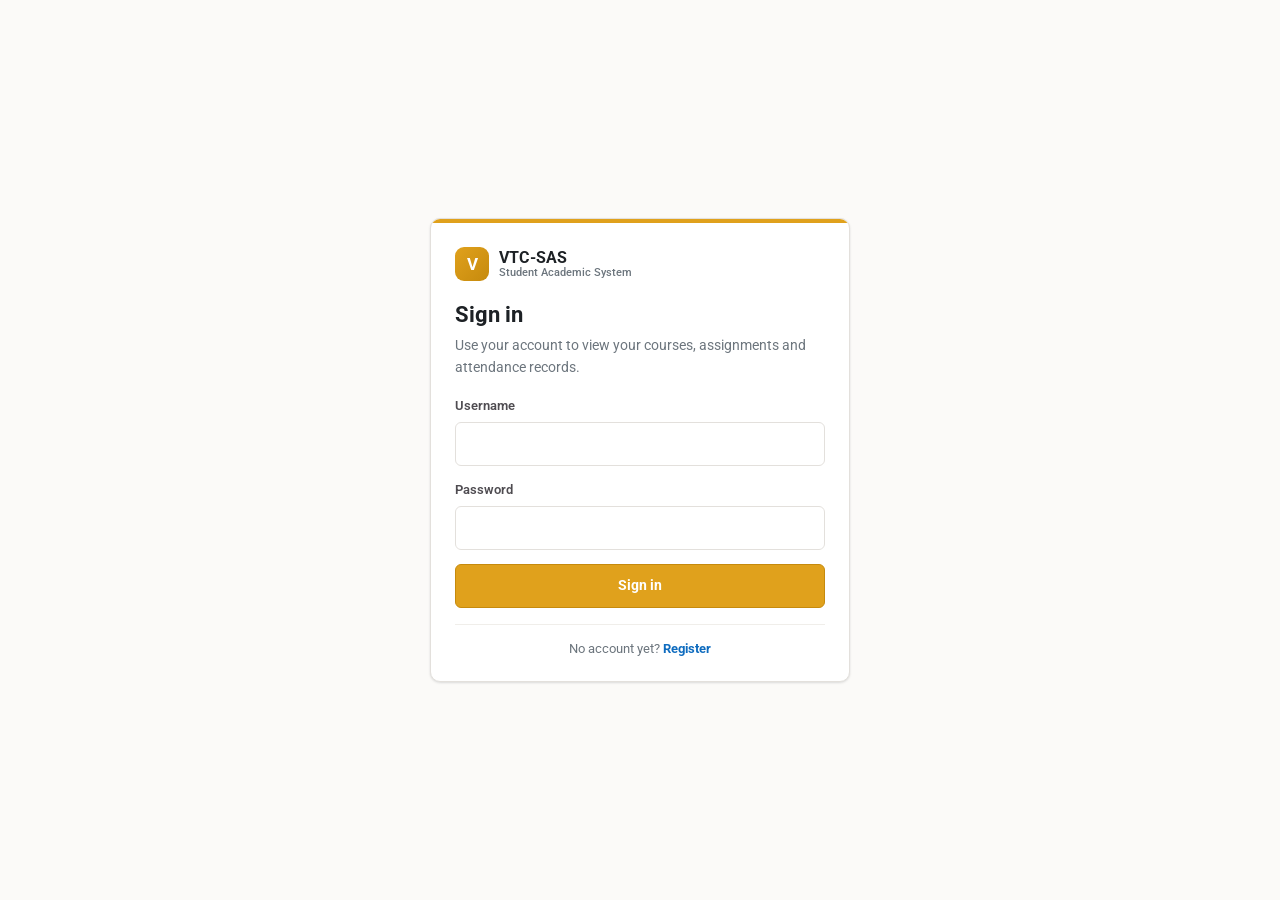
<file: frontend/login.html>
<!DOCTYPE html>
<html lang="en">
<head>
  <meta charset="utf-8">
  <meta name="viewport" content="width=device-width, initial-scale=1">
  <title>Sign in · VTC-SAS</title>
  <link rel="preconnect" href="https://fonts.googleapis.com">
  <link rel="preconnect" href="https://fonts.gstatic.com" crossorigin>
  <link href="https://fonts.googleapis.com/css2?family=Roboto:wght@400;500;700&display=swap" rel="stylesheet">
  <link rel="stylesheet" href="css/app.css">
</head>
<body class="login-page">
  <div class="login-wrap">
    <div class="login-card">
      <div class="login-accent"></div>
      <div class="login-body">
        <div class="login-brand">
          <span class="brand-badge" aria-hidden="true">V</span>
          <span class="brand-text">
            <strong>VTC-SAS</strong>
            <small>Student Academic System</small>
          </span>
        </div>

        <h1>Sign in</h1>
        <p class="login-sub">Use your account to view your courses, assignments and attendance records.</p>

        <form id="login-form" novalidate>
          <div class="form-error" id="login-error" role="alert"></div>
          <div class="field">
            <label for="login-username">Username</label>
            <input id="login-username" name="username" type="text" autocomplete="username" required>
          </div>
          <div class="field">
            <label for="login-password">Password</label>
            <input id="login-password" name="password" type="password" autocomplete="current-password" required>
          </div>
          <button class="btn btn-primary" id="login-submit" type="submit">Sign in</button>
        </form>

        <div class="login-switch" id="register-switch">
          <form id="register-form" novalidate>
            <div class="form-error" id="register-error" role="alert"></div>
            <div class="field">
              <label for="register-username">Username</label>
              <input id="register-username" name="username" type="text" autocomplete="username" required>
            </div>
            <div class="field">
              <label for="register-email">Email</label>
              <input id="register-email" name="email" type="email" autocomplete="email" required>
            </div>
            <div class="field">
              <label for="register-password">Password</label>
              <input id="register-password" name="password" type="password" autocomplete="new-password" required>
            </div>
            <div class="field">
              <label for="register-role">Role</label>
              <select id="register-role" name="role">
                <option value="student" selected>Student</option>
                <option value="teacher">Teacher</option>
              </select>
            </div>
            <button class="btn btn-primary" id="register-submit" type="submit">Create account</button>
          </form>
        </div>

        <div class="login-foot">
          <span id="login-foot-text">No account yet? <button type="button" id="show-register">Register</button></span>
          <span id="register-foot-text">Already registered? <button type="button" id="show-login">Sign in</button></span>
        </div>
      </div>
    </div>
  </div>

  <noscript>
    <p style="text-align:center;padding:16px;color:#b3261e">JavaScript is required to sign in.</p>
  </noscript>

  <script defer src="js/config.js"></script>
  <script defer src="js/api.js"></script>
  <script defer src="js/login.js"></script>
</body>
</html>
</file>
<file: frontend/css/app.css>
/* ==========================================================================
   VTC-SAS — Moodle-inspired design system
   Shared by every page: thin white top bar, Roboto 15px, card/table primitives.
   Gold is a small accent (~10%), not a full-height sidebar.
   ========================================================================== */

:root {
  --rail-1: #e9bb48;
  --rail-2: #c9991a;
  --gold: #e0a11c;
  --gold-dark: #c68a0d;
  --link: #0f6cbf;
  --link-dark: #0a4f8f;
  --ink: #1d2125;
  --ink-soft: #4f4c51;
  --muted: #6c757d;
  --line: #e3e0dc;
  --line-soft: #f0eeea;
  --head-bg: #f4f2ef;
  --surface: #ffffff;
  --surface-alt: #fbfaf8;
  --mint: #d7e9e4;
  --teal: #2fa38d;
  --purple: #6f4fa0;
  --danger: #b3261e;
  --radius: 6px;
  --radius-lg: 10px;
  --rail-w: 62px;
  --shadow-sm: 0 1px 2px rgba(16, 24, 40, .06), 0 1px 3px rgba(16, 24, 40, .08);
  --shadow-md: 0 8px 24px rgba(16, 24, 40, .10);
}

* { box-sizing: border-box; }

html { scroll-behavior: smooth; }

body {
  margin: 0;
  font-family: Roboto, "Segoe UI", "Helvetica Neue", Arial, sans-serif;
  font-size: 15px;
  line-height: 1.55;
  color: var(--ink);
  background: var(--surface-alt);
  -webkit-font-smoothing: antialiased;
}

h1, h2, h3, h4 { margin: 0; font-weight: 700; line-height: 1.25; }
p { margin: 8px 0; }
a { color: var(--link); text-decoration: none; }
a:hover { text-decoration: underline; }
:focus-visible { outline: 2px solid var(--link); outline-offset: 2px; }

/* ---------- left icon rail (removed from the layout; kept hidden) ---------- */
.rail { display: none !important; }
.rail-legacy {
  position: fixed;
  inset: 0 auto 0 0;
  width: var(--rail-w);
  display: none;
  flex-direction: column;
  align-items: center;
  gap: 6px;
  padding: 14px 0;
  background: linear-gradient(180deg, var(--rail-1), var(--rail-2));
  z-index: 40;
}
.rail-btn {
  width: 42px; height: 42px;
  display: grid; place-items: center;
  border: 0; border-radius: 50%;
  background: rgba(255, 255, 255, .16);
  color: #fff;
  cursor: pointer;
  transition: background .15s, transform .15s;
}
.rail-btn svg { width: 21px; height: 21px; fill: currentColor; }
.rail-btn:hover { background: rgba(255, 255, 255, .34); transform: translateY(-1px); text-decoration: none; }
.rail-btn.is-active { background: #fff; color: var(--gold-dark); }
.rail-bottom { margin-top: auto; }

/* ---------- app frame ---------- */
.app { margin-left: 0; min-height: 100vh; display: flex; flex-direction: column; }

.site-navbar {
  position: sticky; top: 0; z-index: 30;
  background: var(--surface);
  border-bottom: 1px solid var(--line);
}
.navbar-inner {
  display: flex; align-items: center; gap: 18px;
  padding: 8px 24px;
}
.brand { display: flex; align-items: center; gap: 10px; color: var(--ink); }
.brand:hover { text-decoration: none; }
.brand-badge {
  width: 34px; height: 34px;
  display: grid; place-items: center;
  border-radius: 9px;
  background: linear-gradient(135deg, var(--gold), var(--gold-dark));
  color: #fff; font-weight: 700; font-size: 17px;
}
.brand-text { display: flex; flex-direction: column; line-height: 1.15; }
.brand-text strong { font-size: 16px; letter-spacing: .2px; }
.brand-text small { font-size: 11px; color: var(--muted); font-weight: 500; }

.main-nav { display: flex; gap: 2px; margin-left: 8px; }
.main-nav a {
  padding: 6px 10px;
  color: var(--ink-soft);
  font-weight: 500;
  font-size: 14px;
}
.main-nav a:hover { color: var(--link); text-decoration: underline; }
.main-nav a.active {
  color: var(--ink);
  font-weight: 700;
  text-decoration: none;
  box-shadow: inset 0 -2px 0 var(--ink);
}

.navbar-actions { margin-left: auto; display: flex; align-items: center; gap: 10px; }
.user-chip {
  display: inline-flex; align-items: center; gap: 8px;
  padding: 5px 12px 5px 6px;
  border: 1px solid var(--line);
  border-radius: 999px;
  background: var(--surface-alt);
  font-size: 13px; color: var(--ink-soft);
}
.user-role {
  font-size: 10px; font-weight: 700; letter-spacing: .6px; text-transform: uppercase;
  color: #fff; background: var(--teal);
  padding: 2px 7px; border-radius: 999px;
}
.user-role:empty { display: none; }

/* ---------- page ---------- */
.page { flex: 1; padding: 26px 0 60px; }
.container { width: min(1180px, 100% - 52px); margin-inline: auto; }

.page-head {
  display: flex; align-items: flex-end; justify-content: space-between;
  gap: 20px; flex-wrap: wrap;
  margin-bottom: 18px;
}
.eyebrow {
  margin: 0 0 4px;
  font-size: 12px; font-weight: 600; letter-spacing: .6px;
  color: var(--muted);
}
.page-head h1 { font-size: 30px; }
.page-sub { margin: 6px 0 0; color: var(--muted); font-size: 14px; max-width: 62ch; }
.page-actions { display: flex; gap: 10px; flex-wrap: wrap; }

/* ---------- buttons ---------- */
.btn {
  display: inline-flex; align-items: center; justify-content: center; gap: 8px;
  font: inherit; font-size: 14px; font-weight: 700;
  padding: 10px 16px;
  border-radius: var(--radius);
  border: 1px solid transparent;
  cursor: pointer;
  transition: background .15s, border-color .15s, transform .05s;
  white-space: nowrap;
}
.btn:active { transform: translateY(1px); }
.btn[disabled] { opacity: .6; cursor: progress; }
.btn svg { width: 17px; height: 17px; fill: currentColor; flex: 0 0 auto; }
.btn-primary { background: var(--gold); border-color: var(--gold-dark); color: #fff; }
.btn-primary:hover { background: var(--gold-dark); text-decoration: none; }
.btn-secondary { background: var(--surface); border-color: var(--line); color: var(--ink); }
.btn-secondary:hover { background: var(--surface-alt); text-decoration: none; }
.btn-ghost { background: transparent; border-color: var(--line); color: var(--ink-soft); }
.btn-ghost:hover { background: var(--head-bg); text-decoration: none; }
.btn-sm { padding: 6px 12px; font-size: 13px; }

/* ---------- chips ---------- */
.stat-chips { display: flex; gap: 10px; flex-wrap: wrap; margin: 0 0 18px; }
.chip {
  display: inline-flex; align-items: center; gap: 7px;
  padding: 7px 14px;
  border: 1px solid var(--line);
  border-radius: 999px;
  background: var(--surface);
  font-size: 13px; color: var(--ink-soft);
  box-shadow: var(--shadow-sm);
}
.chip b { color: var(--ink); font-size: 14px; }
.dot { width: 8px; height: 8px; border-radius: 50%; background: var(--muted); flex: 0 0 auto; }
.dot.brand { background: var(--gold); }
.dot.success { background: var(--teal); }
.dot.warning { background: #d9822b; }
.dot.danger { background: var(--danger); }
.dot.gold { background: var(--gold-dark); }
.dot.purple { background: var(--purple); }

/* ---------- course grid ---------- */
.course-grid {
  display: grid;
  grid-template-columns: repeat(auto-fill, minmax(280px, 1fr));
  gap: 16px;
}
.course-card {
  display: flex; flex-direction: column;
  border: 1px solid var(--line);
  border-radius: var(--radius-lg);
  background: var(--surface);
  color: inherit;
  overflow: hidden;
  box-shadow: var(--shadow-sm);
  transition: box-shadow .15s;
}
.course-card:hover { box-shadow: var(--shadow-md); text-decoration: none; }
.course-card-body { padding: 16px 18px 14px; flex: 1; display: flex; flex-direction: column; }
.course-code {
  display: inline-block;
  font-size: 12px; font-weight: 600; letter-spacing: .3px;
  color: var(--muted);
  margin-bottom: 6px;
}
.course-name { font-size: 18px; margin-bottom: 8px; }
.course-desc { margin: 0; color: var(--muted); font-size: 13px; }
.course-next { margin: 0 0 12px; color: var(--ink-soft); font-size: 13px; }
.course-next.is-soon { color: #9a5b12; }
.course-next.is-overdue { color: var(--danger); }
.course-teachers { margin: 0 0 8px; color: var(--muted); font-size: 13px; }
.course-card .progress-track { margin-top: auto; }
.course-card-foot {
  display: flex; justify-content: space-between; align-items: center;
  padding: 10px 18px;
  border-top: 1px solid var(--line-soft);
  background: var(--surface-alt);
  font-size: 13px; color: var(--muted);
}
.course-link { color: var(--link); font-weight: 600; }

/* ---------- toolbar ---------- */
.toolbar {
  display: flex; gap: 12px; flex-wrap: wrap;
  margin-bottom: 16px;
}
.toolbar .search { flex: 1 1 260px; }
.toolbar input[type="search"],
.toolbar select {
  width: 100%;
  font: inherit; font-size: 14px;
  padding: 10px 14px;
  border: 1px solid var(--line);
  border-radius: var(--radius);
  background: var(--surface);
  color: var(--ink);
}
.toolbar input[type="search"]:focus,
.toolbar select:focus { border-color: var(--link); outline: none; box-shadow: 0 0 0 3px rgba(15, 108, 191, .12); }

/* ---------- tables ---------- */
.table-card {
  border: 1px solid var(--line);
  border-radius: var(--radius-lg);
  background: var(--surface);
  box-shadow: var(--shadow-sm);
  overflow: hidden;
}
.table-scroll { overflow-x: auto; }
.data-table { width: 100%; border-collapse: collapse; }
.data-table th, .data-table td {
  text-align: left;
  padding: 8px 12px;
  border-bottom: 1px solid var(--line-soft);
  font-size: 14px;
  vertical-align: middle;
}
.data-table thead th {
  background: var(--head-bg);
  font-size: 11px; font-weight: 700; letter-spacing: .4px; text-transform: uppercase;
  color: var(--ink-soft);
  border-bottom: 1px solid var(--line);
}
.data-table tbody tr:hover { background: var(--surface-alt); }
.data-table tbody tr:last-child td { border-bottom: 0; }
.task-title { font-weight: 600; }
.cell-muted { color: var(--muted); }

/* ---------- badges ---------- */
.badge {
  display: inline-flex; align-items: center;
  padding: 3px 10px;
  border-radius: 999px;
  font-size: 12px; font-weight: 700;
  border: 1px solid transparent;
}
.badge-success { background: #e7f5f1; color: #1e7a68; border-color: #bfe4da; }
.badge-warning { background: #fdf3e3; color: #9a5b12; border-color: #f4ddb6; }
.badge-danger { background: #fdecea; color: #8f1d17; border-color: #f5c6c2; }
.badge-info { background: #e8f1fb; color: #0a4f8f; border-color: #c5dcf4; }
.badge-muted { background: #f2f2f2; color: #5f6368; border-color: #e0e0e0; }
.badge-project { background: #f3eefc; color: #5b3d86; border-color: #dcd0f0; }

/* ---------- state box ---------- */
.state-box { display: none; }
.state-box.show {
  display: flex; flex-direction: column; align-items: center; gap: 8px;
  padding: 24px 20px;
  margin-top: 16px;
  border: 1px dashed var(--line);
  border-radius: var(--radius-lg);
  background: var(--surface);
  text-align: center;
}
.state-icon { font-size: 26px; line-height: 1; }
.state-title { font-weight: 700; font-size: 15px; }
.state-message { color: var(--muted); font-size: 13px; max-width: 52ch; }
.spinner {
  width: 26px; height: 26px;
  border: 3px solid var(--line);
  border-top-color: var(--gold);
  border-radius: 50%;
  animation: spin .8s linear infinite;
}
@keyframes spin { to { transform: rotate(360deg); } }

/* ---------- toast ---------- */
.toast-stack {
  position: fixed; right: 22px; bottom: 22px; z-index: 80;
  display: flex; flex-direction: column; gap: 8px;
}
.toast {
  padding: 11px 16px;
  border-radius: var(--radius);
  font-size: 14px; font-weight: 500;
  color: #fff;
  box-shadow: var(--shadow-md);
  animation: toast-in .22s ease-out;
}
.toast.success { background: #1e7a68; }
.toast.error { background: #b3261e; }
@keyframes toast-in { from { opacity: 0; transform: translateY(8px); } }

/* ---------- modal ---------- */
.modal {
  border: 0; padding: 0;
  border-radius: var(--radius-lg);
  width: min(460px, calc(100vw - 32px));
  box-shadow: var(--shadow-md);
}
.modal::backdrop { background: rgba(16, 24, 40, .45); }
.modal form { margin: 0; }
.modal-head { padding: 20px 22px 6px; }
.modal-head h2 { font-size: 19px; }
.modal-head p { margin: 6px 0 0; color: var(--muted); font-size: 13px; }
.modal-body { padding: 12px 22px 4px; }
.modal-foot {
  display: flex; justify-content: flex-end; gap: 10px;
  padding: 14px 22px 20px;
}

/* ---------- forms ---------- */
.field { display: flex; flex-direction: column; gap: 6px; margin-bottom: 14px; }
.field label { font-size: 13px; font-weight: 600; color: var(--ink-soft); }
.field input, .field select, .field textarea {
  font: inherit; font-size: 14px;
  padding: 10px 12px;
  border: 1px solid var(--line);
  border-radius: var(--radius);
  background: var(--surface);
  color: var(--ink);
  width: 100%;
}
.field textarea { min-height: 76px; resize: vertical; }
.field input:focus, .field select:focus, .field textarea:focus {
  border-color: var(--link); outline: none;
  box-shadow: 0 0 0 3px rgba(15, 108, 191, .12);
}
.form-error {
  display: none;
  margin-bottom: 12px;
  padding: 9px 12px;
  border-radius: var(--radius);
  background: #fdecea;
  border: 1px solid #f5c6c2;
  color: #8f1d17;
  font-size: 13px;
}
.form-error.show { display: block; }

/* ---------- panels ---------- */
.panel {
  border: 1px solid var(--line);
  border-radius: var(--radius-lg);
  background: var(--surface);
  padding: 18px 20px;
  box-shadow: var(--shadow-sm);
}
.panel h2 { font-size: 17px; }
.panel-sub { margin: 6px 0 0; color: var(--muted); font-size: 13px; }
.attendance-top {
  display: grid;
  grid-template-columns: repeat(auto-fit, minmax(280px, 1fr));
  gap: 16px;
  margin-bottom: 18px;
}
.checkin-row { display: flex; align-items: center; gap: 12px; flex-wrap: wrap; margin-top: 12px; }
.checkin-note { margin: 10px 0 0; color: var(--muted); font-size: 12.5px; }
.today-date { font-weight: 700; color: var(--ink); }

/* ---------- footer ---------- */
.site-footer {
  border-top: 1px solid var(--line);
  background: var(--surface-alt);
  color: var(--muted);
  font-size: 12.5px;
  padding: 16px 0;
}
.site-footer .container { display: flex; justify-content: space-between; gap: 16px; flex-wrap: wrap; }

/* ==========================================================================
   Login page
   ========================================================================== */
.login-page {
  display: grid;
  place-items: center;
  min-height: 100vh;
  padding: 32px 18px;
  background: var(--surface-alt);
}
.login-wrap { width: min(420px, 100%); }
.login-card {
  border: 1px solid var(--line);
  border-radius: var(--radius-lg);
  background: var(--surface);
  box-shadow: var(--shadow-sm);
  overflow: hidden;
}
.login-accent { height: 4px; background: var(--gold); }
.login-body { padding: 24px 24px 22px; }
.login-brand { display: flex; align-items: center; gap: 10px; margin-bottom: 20px; }
.login-body h1 { font-size: 22px; }
.login-sub { margin: 6px 0 18px; color: var(--muted); font-size: 14px; }
.login-body .btn-primary { width: 100%; padding: 10px 16px; }
.login-switch { display: none; }
.login-switch.show { display: block; }
#login-form.hide { display: none; }
.login-foot {
  margin-top: 16px;
  padding-top: 14px;
  border-top: 1px solid var(--line-soft);
  font-size: 13px;
  color: var(--muted);
  text-align: center;
}
.login-foot span { display: none; }
.login-foot span.show, #login-foot-text { display: inline; }
#login-foot-text.hide { display: none; }
.login-foot button {
  background: none; border: 0; padding: 0;
  font: inherit; font-weight: 700; color: var(--link);
  cursor: pointer;
}
.login-foot button:hover { text-decoration: underline; }

/* ==========================================================================
   Course page (Moodle-style)
   ========================================================================== */
.crumbs {
  font-size: 13px;
  color: var(--muted);
  margin: 0 0 12px;
}
.crumbs a { color: var(--link); }
.course-hero {
  padding: 8px 0 14px;
  border-bottom: 1px solid var(--line);
}
.course-hero h1 { font-size: 26px; }
.course-hero .meta { margin: 6px 0 0; color: var(--muted); font-size: 14px; }
.course-hero .meta a { font-weight: 500; }
.course-actions { display: flex; flex-wrap: wrap; gap: 16px; margin-top: 10px; }
.text-action {
  background: none; border: 0; padding: 0;
  font: inherit; font-size: 14px; font-weight: 500;
  color: var(--link); cursor: pointer;
}
.text-action:hover { text-decoration: underline; }
.text-action.danger { color: var(--danger); }
.progress-inline {
  display: flex; align-items: center; gap: 10px;
  margin-top: 12px;
  font-size: 13px; color: var(--ink-soft);
}
.progress-inline .progress-track { flex: 1; max-width: 240px; }
.progress-track.is-thin { height: 4px; background: var(--line); }

.tabs {
  display: flex; gap: 4px; flex-wrap: wrap;
  border-bottom: 1px solid var(--line);
  margin: 10px 0 20px;
}
.tab {
  border: 0; background: transparent; cursor: pointer;
  font: inherit; font-size: 14px; font-weight: 500;
  color: var(--ink-soft);
  padding: 10px 14px;
  border-bottom: 3px solid transparent;
  margin-bottom: -1px;
}
.tab:hover { color: var(--link); background: var(--surface-alt); }
.tab.is-active { color: var(--ink); border-bottom-color: var(--gold); }

.columns {
  display: grid;
  grid-template-columns: minmax(0, 1fr) 296px;
  gap: 34px;
  align-items: start;
}
.section { margin-bottom: 12px; }
.section-head {
  display: flex; align-items: center; gap: 12px;
  background: var(--head-bg);
  border-radius: var(--radius);
  padding: 13px 16px;
  cursor: pointer;
  user-select: none;
}
.section-head:hover { background: #eeece8; }
.section-head h2 { font-size: 20px; }
.chev {
  width: 0; height: 0;
  border-left: 6px solid #6b7280;
  border-top: 5px solid transparent;
  border-bottom: 5px solid transparent;
  transition: transform .18s ease;
  flex: 0 0 auto;
}
.section[data-open="true"] .chev { transform: rotate(90deg); }
.section[data-open="false"] .section-body { display: none; }
.section-body { padding: 14px 4px 6px 18px; }
.section-body h3 { font-size: 17px; margin: 20px 0 6px; }
.section-body h3:first-child { margin-top: 2px; }

.kv { border-collapse: collapse; margin: 6px 0; }
.kv th {
  text-align: left; font-weight: 500; color: var(--ink-soft);
  padding: 4px 26px 4px 0; vertical-align: top; white-space: nowrap;
}
.kv td { padding: 4px 0; }

.callout {
  background: var(--surface-alt);
  border-left: 3px solid var(--gold);
  border-radius: 0 var(--radius) var(--radius) 0;
  padding: 10px 14px;
  margin: 14px 0;
}
.muted { color: var(--muted); font-size: 14px; }
.linklist { padding-left: 20px; margin: 8px 0; }
.linklist li { margin: 6px 0; }

.resource { display: flex; align-items: center; gap: 10px; padding: 7px 0; }
.file-icon {
  display: inline-grid; place-items: center;
  width: 30px; height: 36px;
  font-size: 9px; font-weight: 700; color: #fff;
  background: #d9534f; border-radius: 3px;
  flex: 0 0 auto;
}
.tag {
  font-size: 11px; color: var(--muted);
  border: 1px solid var(--line); border-radius: 4px;
  padding: 1px 6px;
}

.sidebar { position: sticky; top: 76px; }
.block { margin-bottom: 18px; }
.block h4 { font-size: 15px; margin-bottom: 8px; }
.progress-head {
  display: flex; justify-content: space-between; align-items: baseline;
  font-size: 14px; color: var(--ink-soft); margin-bottom: 6px;
}
.progress-head strong { font-size: 15px; color: var(--ink); }
.progress-track { height: 6px; border-radius: 999px; background: var(--line-soft); overflow: hidden; }
.progress-track.is-thin { height: 4px; }
.progress-fill { height: 100%; width: 0; background: var(--teal); border-radius: 999px; transition: width .5s ease; }

.quick-icons { display: none; }
.quick-icons-legacy { display: grid; grid-template-columns: repeat(4, 1fr); gap: 6px; text-align: center; }
.quick-icons a {
  display: flex; flex-direction: column; align-items: center; gap: 4px;
  padding: 8px 2px; border-radius: var(--radius);
  color: var(--ink-soft); font-size: 11px;
}
.quick-icons a:hover { background: var(--head-bg); text-decoration: none; }
.quick-icons svg { width: 22px; height: 22px; fill: currentColor; }
.navlist { list-style: none; margin: 0; padding: 0; }
.navlist a { display: block; padding: 6px 10px; border-radius: 4px; font-size: 14px; }
.navlist a:hover { background: var(--head-bg); text-decoration: none; }
.navlist a.is-current { font-weight: 700; color: var(--ink); background: var(--head-bg); }

.wide { width: 100%; }

/* ---------- responsive ---------- */
@media (max-width: 1080px) {
  .columns { grid-template-columns: 1fr; }
  .sidebar { position: static; }
}
@media (max-width: 760px) {
  .container { width: calc(100% - 28px); }
  .navbar-inner { padding: 10px 14px; gap: 10px; flex-wrap: wrap; }
  .main-nav { order: 3; width: 100%; overflow-x: auto; }
  .page-head h1 { font-size: 24px; }
  .course-hero h1 { font-size: 21px; }
  .section-head h2 { font-size: 17px; }
  .toast-stack { left: 14px; right: 14px; bottom: 14px; }
}
@media (prefers-reduced-motion: reduce) {
  * { animation: none !important; transition: none !important; }
}

/* ---------- due this week (home) ---------- */
.due-week {
  background: var(--surface);
  border: 1px solid var(--line);
  border-radius: var(--radius-lg);
  padding: 14px 18px 10px;
  margin: 0 0 20px;
}
.due-week h2 { font-size: 16px; margin: 0 0 8px; }
.due-week ul { list-style: none; margin: 0; padding: 0; }
.due-week li {
  display: flex; justify-content: space-between; align-items: baseline; gap: 16px;
  padding: 8px 0;
  border-top: 1px solid var(--line-soft);
  font-size: 14px;
}
.due-week li:first-of-type { border-top: 0; }
.due-week a { color: var(--ink); font-weight: 600; }
.due-week a:hover { color: var(--link); }
.due-course { color: var(--muted); font-weight: 500; margin-left: 6px; }
.due-when { color: var(--ink-soft); white-space: nowrap; font-size: 13px; }
.due-when.is-soon { color: #9a5b12; }
.due-when.is-overdue { color: var(--danger); }

/* ---------- course weeks ---------- */
.week-heading { font-size: 18px; margin: 22px 0 10px; }
.week-heading:first-of-type { margin-top: 8px; }
.week-list { display: flex; flex-direction: column; gap: 10px; }
.week-card {
  border: 1px solid var(--line);
  border-radius: var(--radius);
  background: var(--surface);
  padding: 12px 16px;
}
.week-head {
  display: flex; align-items: baseline; justify-content: space-between;
  gap: 12px; flex-wrap: wrap;
}
.week-head h3 { font-size: 16px; }
.week-label { color: var(--muted); font-weight: 500; font-size: 13px; margin-right: 6px; }
.week-date { color: var(--muted); font-size: 13px; }
.week-actions { display: flex; gap: 12px; }
.week-body { margin-top: 8px; color: var(--ink-soft); font-size: 14px; }
.week-body p { margin: 0 0 8px; white-space: pre-wrap; }
.week-links { margin: 0; padding-left: 18px; }
.week-files { list-style: none; margin: 10px 0 0; padding: 0; }
.week-file {
  display: flex; flex-wrap: wrap; align-items: baseline; gap: 8px 12px;
  padding: 8px 0;
  border-top: 1px solid var(--line-soft);
  font-size: 14px;
}
.week-file:first-child { border-top: 0; }
.file-open { font-weight: 600; }
.file-date { color: var(--ink-soft); font-size: 13px; }
.file-date.is-pending { color: #9a5b12; }
.dropzone {
  margin-top: 12px;
  padding: 12px 14px;
  border: 1px dashed var(--line);
  border-radius: var(--radius);
  background: var(--surface-alt);
  color: var(--ink-soft);
  font-size: 14px;
}
.dropzone p { margin: 0 0 4px; }
.dropzone.is-over { border-color: var(--link); background: #e8f1fb; }
.confirm-row {
  border-top: 1px solid var(--line-soft);
  padding: 12px 0 4px;
}
.confirm-row:first-child { border-top: 0; padding-top: 0; }
.confirm-row.has-conflict { background: #fff6f5; margin: 0 -12px; padding-left: 12px; padding-right: 12px; border-radius: 8px; }
.conflict-note { margin: 0 0 8px; color: var(--danger); font-size: 13px; }
.section-dates { list-style: none; margin: 0 0 8px; padding: 0; }
.section-dates li { margin: 0 0 4px; font-size: 13px; color: var(--ink-soft); }
.file-date.has-conflict, .section-dates .has-conflict { color: var(--danger); }
fieldset.field { border: 0; padding: 0; margin: 0 0 12px; }
fieldset.field legend { font-size: 13px; font-weight: 600; margin-bottom: 6px; }
label.choice { display: flex; align-items: center; gap: 8px; font-size: 14px; margin: 0 0 4px; }
.confirm-file { margin: 0 0 8px; font-weight: 600; }
.confirm-dismiss { display: flex; align-items: center; gap: 8px; font-size: 13px; color: var(--ink-soft); margin: 0 0 8px; }
#extract-banner .text-action { margin-left: 6px; }

.week-links li { margin: 4px 0; }
.field-row {
  display: grid;
  grid-template-columns: 1fr 1fr;
  gap: 12px;
}
.modal.modal-wide { width: min(540px, calc(100vw - 32px)); }

.columns.single { grid-template-columns: 1fr; }

@media (max-width: 640px) {
  .field-row { grid-template-columns: 1fr; }
}

/* ==========================================================================
   Calendar page
   ========================================================================== */
.cal-layout {
  display: grid;
  grid-template-columns: minmax(0, 1fr) 320px;
  gap: 22px;
  align-items: start;
}

.cal-main { min-width: 0; }

.cal-toolbar {
  display: flex;
  align-items: center;
  gap: 10px;
  margin-bottom: 10px;
}

.cal-month {
  font-size: 22px;
  margin: 0 auto 0 4px;
  font-weight: 700;
}

.cal-toolbar .btn-sm { padding: 6px 10px; }

.cal-legend { display: flex; gap: 8px; flex-wrap: wrap; margin-bottom: 12px; }
.cal-legend .chip { font-size: 12px; padding: 5px 11px; }

.calendar-card {
  border: 1px solid var(--line);
  border-radius: var(--radius-lg);
  overflow: hidden;
  background: var(--surface);
  box-shadow: var(--shadow-sm);
}

.cal-weekdays {
  display: grid;
  grid-template-columns: repeat(7, 1fr);
  background: var(--head-bg);
  border-bottom: 1px solid var(--line);
}

.cal-weekdays span {
  padding: 8px 10px;
  font-size: 11.5px;
  font-weight: 700;
  letter-spacing: .6px;
  text-transform: uppercase;
  color: var(--ink-soft);
}

.cal-grid {
  display: grid;
  grid-template-columns: repeat(7, 1fr);
  grid-auto-rows: minmax(98px, auto);
}

.cal-day {
  position: relative;
  display: flex;
  flex-direction: column;
  align-items: flex-start;
  gap: 3px;
  min-width: 0;
  overflow: hidden;
  margin: 0;
  padding: 6px 8px;
  border: 0;
  border-right: 1px solid var(--line-soft);
  border-bottom: 1px solid var(--line-soft);
  background: var(--surface);
  font: inherit;
  color: var(--ink);
  text-align: left;
  cursor: pointer;
}

.cal-day:nth-child(7n) { border-right: 0; }
.cal-day:hover { background: var(--surface-alt); }
.cal-day.is-outside { color: #b9b4ad; background: #fcfbf9; }
.cal-day.is-weekend { background: #faf8f4; }
.cal-day.is-today { box-shadow: inset 0 0 0 2px var(--gold); }
.cal-day.is-selected { box-shadow: inset 0 0 0 2px var(--link); }
.cal-day.is-today.is-selected { box-shadow: inset 0 0 0 2px var(--gold), inset 0 0 0 4px var(--link); }

.cal-daynum {
  display: inline-grid;
  place-items: center;
  width: 24px;
  height: 24px;
  border-radius: 50%;
  font-size: 13px;
  font-weight: 700;
  flex: 0 0 auto;
}

.cal-day.is-today .cal-daynum { background: var(--gold); color: #fff; }
.cal-day.is-holiday .cal-daynum { color: var(--danger); }
.cal-day.is-holiday.is-today .cal-daynum { color: #fff; }

/* colour-coded days — numbers only, exactly like ordinary days */
.cal-day.is-assignment { background: #fffaf0; }
.cal-day.is-assignment .cal-daynum { color: var(--gold-dark); }

.cal-day.is-exam .cal-daynum { color: var(--danger); font-weight: 800; }

.cal-day.is-project { background: #faf7fe; }
.cal-day.is-project .cal-daynum { color: var(--purple); }

.cal-day.is-holiday { background: #fdf1ef; }
.cal-day.is-holiday.is-weekend { background: #fcebe8; }
.cal-day.is-holiday .cal-daynum { color: var(--danger); }

.cal-swatch {
  width: 10px;
  height: 10px;
  border-radius: 3px;
  background: #fdf1ef;
  border: 1px solid #e8a9a1;
  flex: 0 0 auto;
}

.cal-detail-top {
  display: flex;
  align-items: baseline;
  justify-content: space-between;
  gap: 8px;
}

/* today always wins over the colour coding above */
.cal-day.is-today .cal-daynum { background: var(--gold); color: #fff; }

.cal-side { display: flex; flex-direction: column; gap: 16px; }

.cal-detail {
  display: flex;
  flex-direction: column;
  gap: 10px;
  margin-top: 10px;
}

.cal-detail-holiday {
  display: flex;
  align-items: center;
  gap: 6px;
  margin: 0;
  font-weight: 600;
  color: var(--danger);
}

.cal-detail-item {
  display: flex;
  flex-direction: column;
  gap: 2px;
  padding: 8px 10px;
  border: 1px solid var(--line-soft);
  border-radius: var(--radius);
  background: var(--surface-alt);
}

.cal-list {
  list-style: none;
  margin: 10px 0 0;
  padding: 0;
  display: flex;
  flex-direction: column;
  gap: 6px;
}

.cal-list li { display: flex; gap: 8px; align-items: baseline; font-size: 13.5px; }

.cal-date {
  min-width: 46px;
  flex: 0 0 auto;
  font-size: 12.5px;
  font-weight: 700;
  color: var(--danger);
}

@media (max-width: 1080px) {
  .cal-layout { grid-template-columns: 1fr; }
  .cal-grid { grid-auto-rows: minmax(84px, auto); }
}

@media (max-width: 760px) {
  .cal-grid { grid-auto-rows: minmax(66px, auto); }
  .cal-day { padding: 4px 5px; }
  .cal-daynum { width: 22px; height: 22px; font-size: 12px; }
  .cal-weekdays span { padding: 6px 4px; font-size: 10px; }
}

/* ---------- print ---------- */
@media print {
  .rail, .site-navbar, .site-footer, .page-actions, .sidebar { display: none; }
  .app { margin: 0; }
}


/* ---- Chatbot ---- */
.chat-shell {
  display: flex;
  flex-direction: column;
  min-height: calc(100vh - 220px);
  background: #fff;
  border: 1px solid #e5e7eb;
  border-radius: 12px;
  overflow: hidden;
}
#chat-messages {
  flex: 1;
  overflow-y: auto;
  padding: 16px;
  display: flex;
  flex-direction: column;
  gap: 12px;
  min-height: 420px;
}
.msg {
  max-width: 70%;
  padding: 10px 14px;
  border-radius: 16px;
  white-space: pre-wrap;
  line-height: 1.45;
}
.msg.user { align-self: flex-end; background: #0f6cbf; color: #fff; }
.msg.bot { align-self: flex-start; background: #f5f7fa; border: 1px solid #e5e7eb; }
.chat-input-area {
  display: flex;
  gap: 8px;
  padding: 12px;
  border-top: 1px solid #e5e7eb;
  background: #fff;
}
#chat-input {
  flex: 1;
  padding: 12px 14px;
  border: 1px solid #d0d5dd;
  border-radius: 24px;
  font: inherit;
}

/* ---- Calendar event editor ---- */
.event-form .field { margin: 0 0 10px; }
.event-form label { display: block; font-size: 0.85rem; margin-bottom: 4px; }
.event-form input,
.event-form select {
  width: 100%;
  padding: 8px 10px;
  border: 1px solid #d0d5dd;
  border-radius: 8px;
  font: inherit;
  box-sizing: border-box;
}
.event-form-actions { display: flex; flex-wrap: wrap; gap: 8px; margin-top: 8px; }
.cal-event-actions { margin-top: 6px; }
.cal-day.is-event .cal-daynum { color: #5b21b6; }
.checkin-row select {
  min-width: 10rem;
  padding: 6px 8px;
  border: 1px solid #d0d5dd;
  border-radius: 8px;
  font: inherit;
}
</file>
